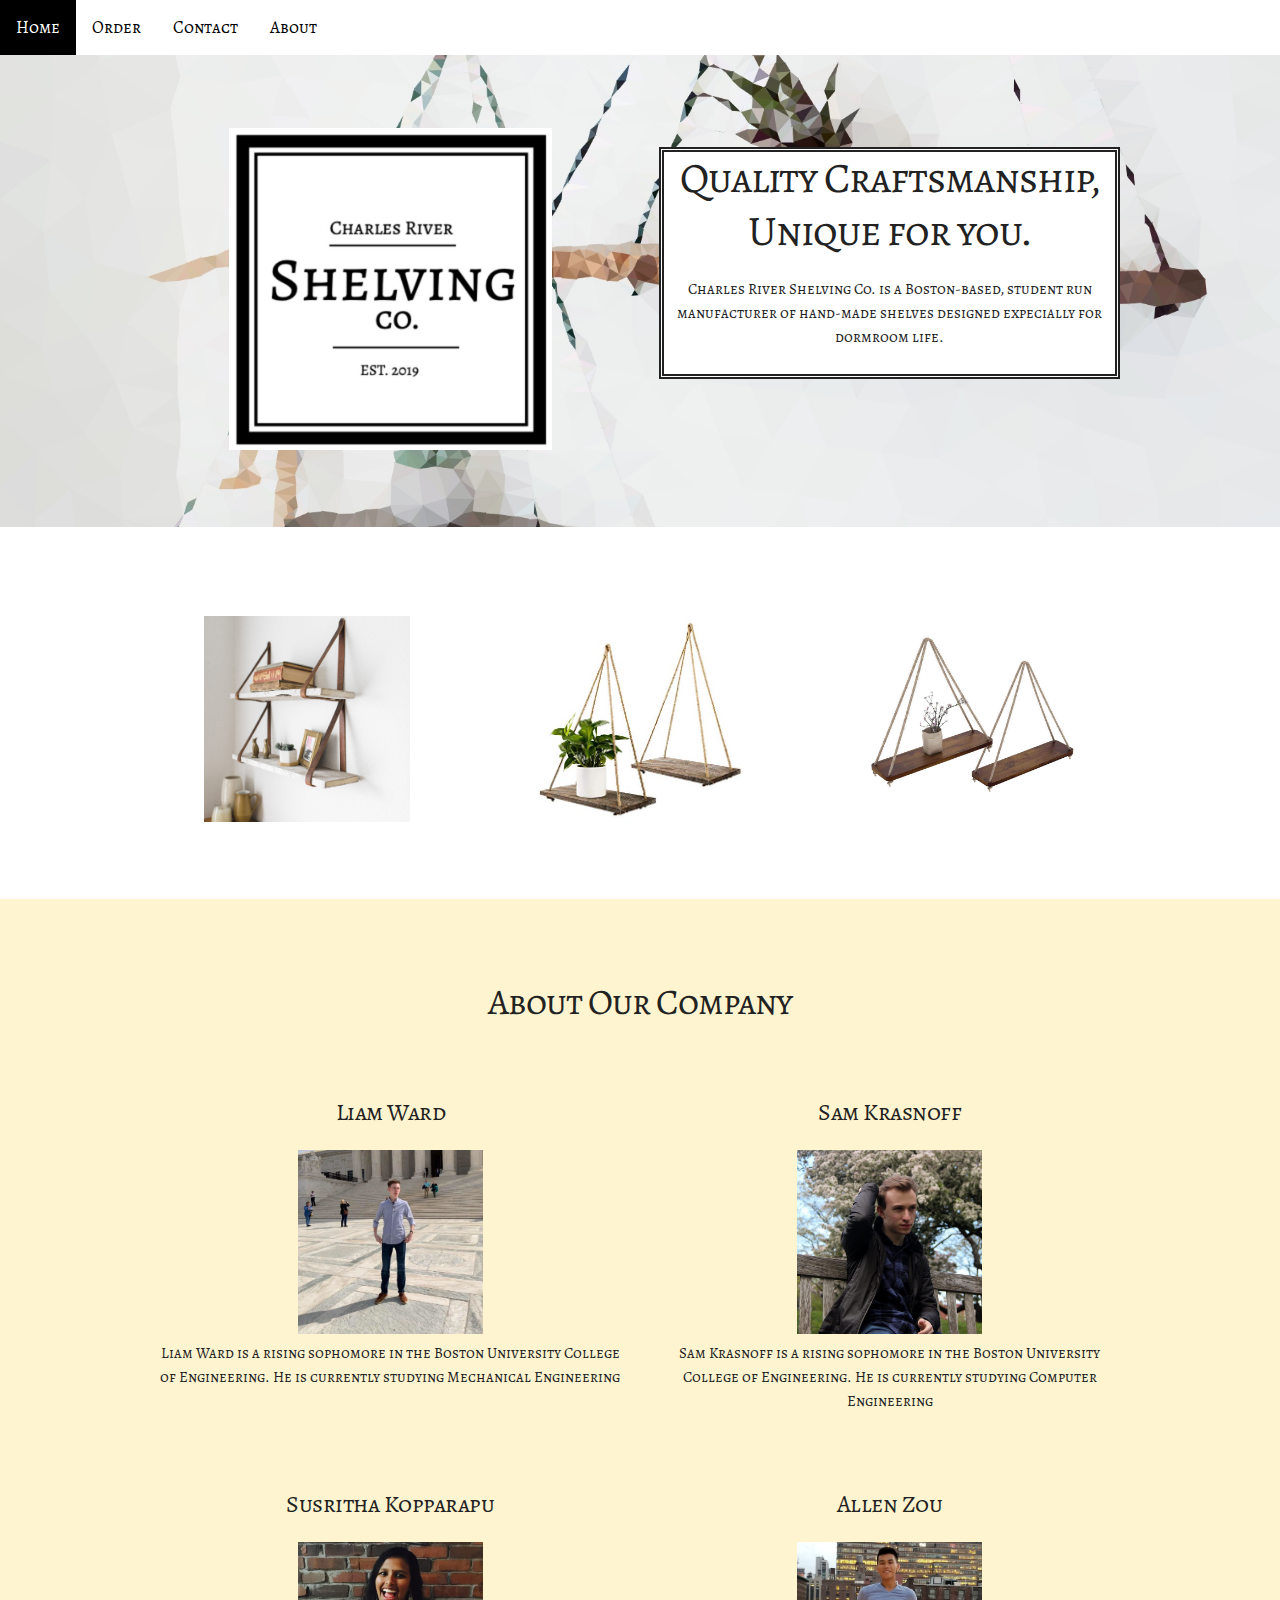
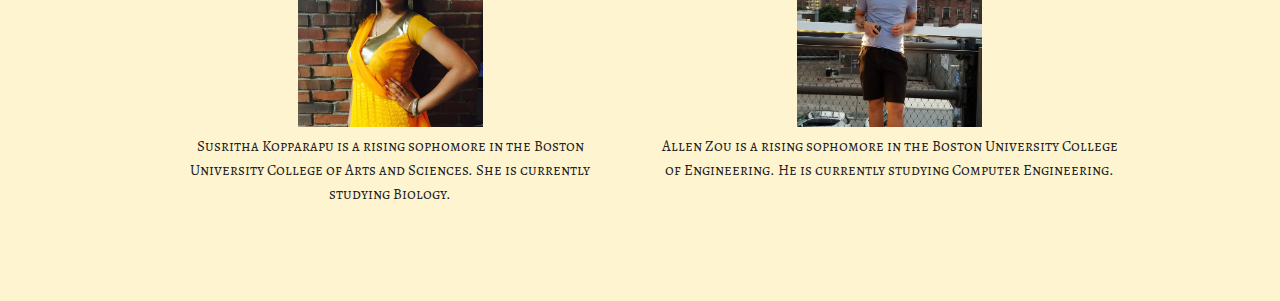
<file: index.html>
<!DOCTYPE html>
<html lang="en">
<head>

  <!-- Basic Page Needs
  –––––––––––––––––––––––––––––––––––––––––––––––––– -->
  <meta charset="utf-8">
  <title>Charles River Shelving Company</title>
  <meta name="description" content="">
  <meta name="author" content="">

  <!-- Mobile Specific Metas
  –––––––––––––––––––––––––––––––––––––––––––––––––– -->
  <meta name="viewport" content="width=device-width, initial-scale=1">

  <!-- FONT
  –––––––––––––––––––––––––––––––––––––––––––––––––– -->

  <link href="https://fonts.googleapis.com/css?family=Alegreya+SC&display=swap" rel="stylesheet">

  <!-- CSS
  –––––––––––––––––––––––––––––––––––––––––––––––––– -->
  <link rel="stylesheet" href="css/normalize.css">
  <link rel="stylesheet" href="css/skeleton.css">

  <!-- Favicon
  –––––––––––––––––––––––––––––––––––––––––––––––––– -->
  <link rel="icon" type="image/png" href="images/favicon.png">

</head>
<body style="text-align: center; font-family: 'Alegreya SC', serif;">

  <!-- Primary Page Layout
  –––––––––––––––––––––––––––––––––––––––––––––––––– -->
<header>
  <div class="topnav">
      <a class="active" href="#home">Home</a>
      <a href="#news">Order</a>
      <a href="#contact">Contact</a>
      <a href="#about">About</a>
    </div>
</header>

<div class="section first" style="padding: 8rem 0 7rem;">
  <div class="container">
    <div class="row">
      <div class="one-half column" style="margin-top: 5%;">
        <img style="height: 70%; width:70%;" src="images/logo.jpg" alt="CRSC">
      </div>
      <div class="one-half column" style="margin-top: 7%; background-color: white; border-style: double; border-width: 5px;">
        <h2>Quality Craftsmanship, Unique for you.</h2>
        <p>Charles River Shelving Co. is a Boston-based, student run manufacturer of hand-made shelves designed expecially for dormroom life.</p>
      </div>
    </div>
  </div>
</div>

<div class="section second" style="padding: 8rem 0 7rem; background-color: white">
  <div class="container">
    <div class="one-third column" style="margin-top: 1%;">
      <img style="height: 70%; width:70%;" src="images/shelf.jpg" alt="shelf">
    </div>
    <div class="one-third column" style="margin-top: 1%;">
      <img style="height: 70%; width:70%;" src="images/shelf1.jpg" alt="shelf">
    </div>
    <div class="one-third column" style="margin-top: 1%;">
      <img style="height: 70%; width:70%;" src="images/shelf2.jpg" alt="shelf">
    </div>
  </div>
</div>
<div class="section third" style="padding: 8rem 0 7rem; background-color: #FFF4D0;">
  <div class="container" width="100%">
    <div class="row">
      <h3>About Our Company</h3>
      <div class="row">
        <div class="one-half column" style="margin-top: 5%">
          <h5>Liam Ward</h5>
          <img src="images/liam.jpg" style="height: 40%; width:40%;" alt="liam">
          <p> Liam Ward is a rising sophomore in the Boston University College of Engineering. He is currently studying Mechanical Engineering</p>
        </div>
        <div class="one-half column" style="margin-top: 5%">
          <h5>Sam Krasnoff</h5>
          <img src="images/sampic.jpg" style="height: 40%; width:40%;" alt="sam">
          <p> Sam Krasnoff is a rising sophomore in the Boston University College of Engineering. He is currently studying Computer Engineering</p>
        </div>
      </div>
      <div class="row">
        <div class="one-half column" style="margin-top: 5%">
          <h5>Susritha Kopparapu</h5>
          <img src="images/susritha.jpg" style="height: 40%; width:40%;" alt="susritha">
          <p> Susritha Kopparapu is a rising sophomore in the Boston University College of Arts and Sciences. She is currently studying Biology.</p>
        </div>
        <div class="one-half column" style="margin-top: 5%">
          <h5>Allen Zou</h5>
          <img src="images/allen.jpg" style="height: 40%; width:40%;" alt="allen">
          <p> Allen Zou is a rising sophomore in the Boston University College of Engineering. He is currently studying Computer Engineering.</p>
        </div>
      </div>
    </div>
  </div>

</div>
<!-- End Document
  –––––––––––––––––––––––––––––––––––––––––––––––––– -->
</body>
</html>
</file>
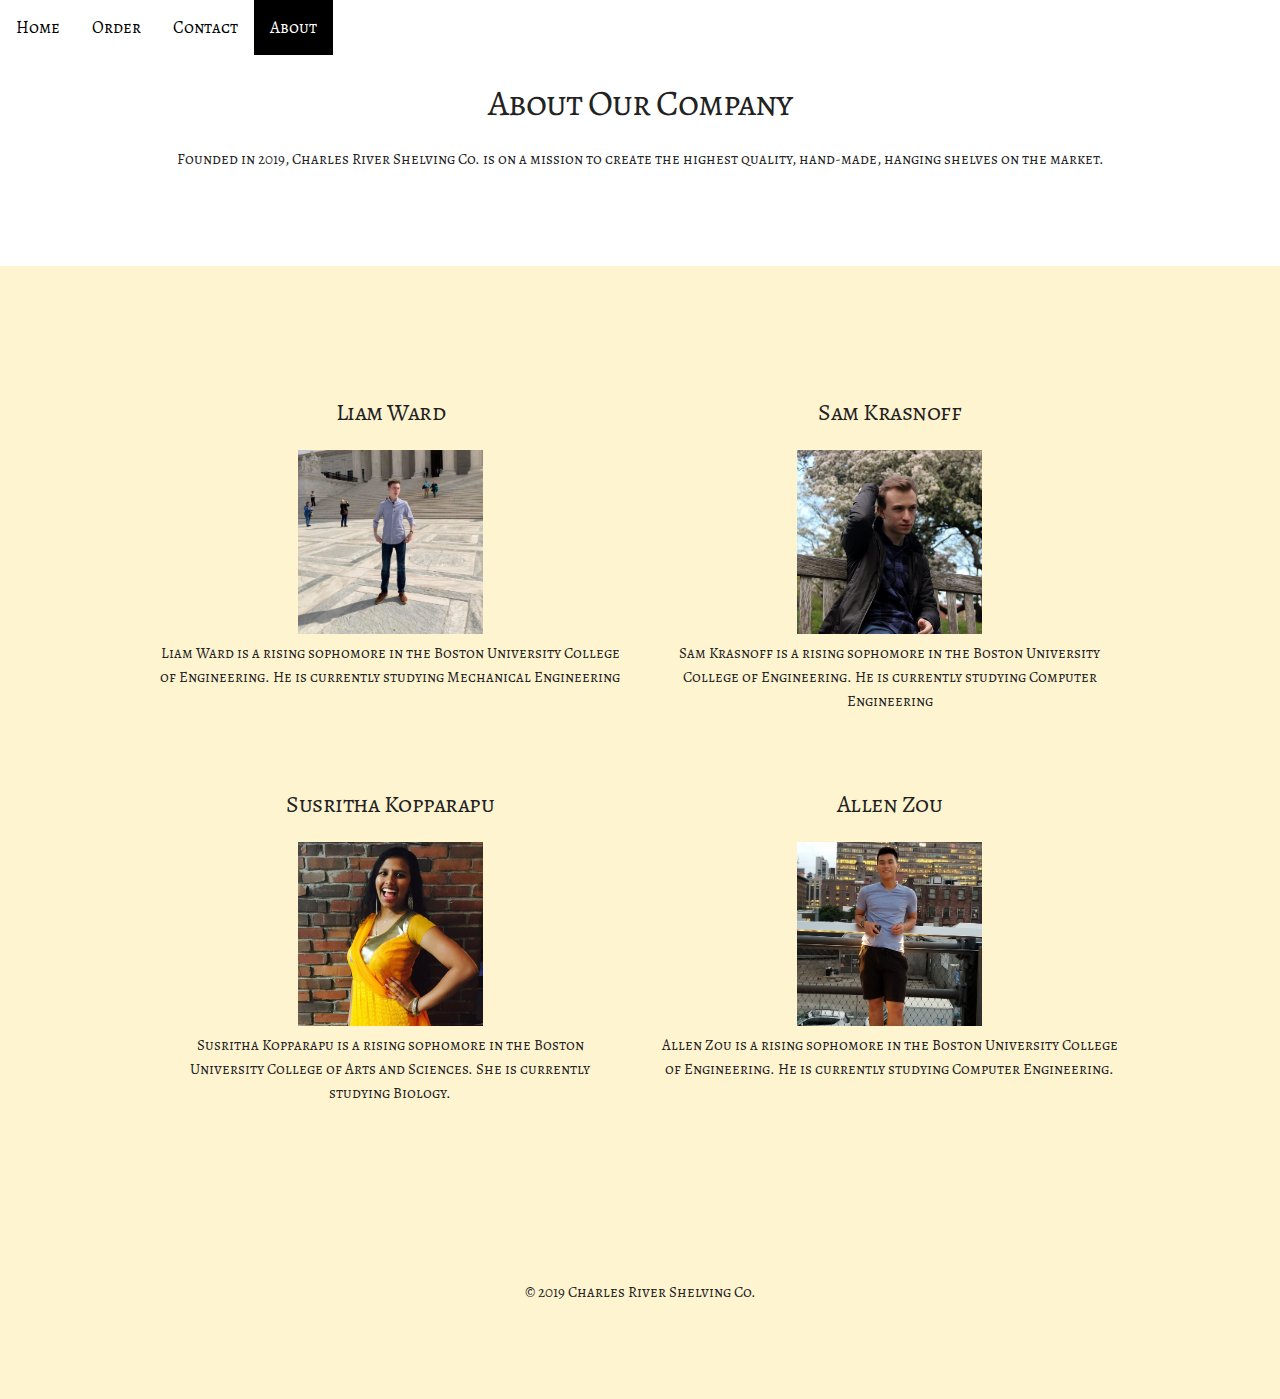
<file: about.html>
<!DOCTYPE html>
<html lang="en">
<head>

  <!-- Basic Page Needs
  –––––––––––––––––––––––––––––––––––––––––––––––––– -->
  <meta charset="utf-8">
  <title>Charles River Shelving Company</title>
  <meta name="description" content="">
  <meta name="author" content="">

  <!-- Mobile Specific Metas
  –––––––––––––––––––––––––––––––––––––––––––––––––– -->
  <meta name="viewport" content="width=device-width, initial-scale=1">

  <!-- FONT
  –––––––––––––––––––––––––––––––––––––––––––––––––– -->

  <link href="https://fonts.googleapis.com/css?family=Alegreya+SC&display=swap" rel="stylesheet">

  <!-- CSS
  –––––––––––––––––––––––––––––––––––––––––––––––––– -->
  <link rel="stylesheet" href="css/normalize.css">
  <link rel="stylesheet" href="css/skeleton.css">

  <!-- Favicon
  –––––––––––––––––––––––––––––––––––––––––––––––––– -->
  <link rel="icon" type="image/png" href="images/favicon.png">

</head>
<body style="text-align: center; font-family: 'Alegreya SC', serif;">

  <!-- Primary Page Layout
  –––––––––––––––––––––––––––––––––––––––––––––––––– -->
<header>
  <div class="topnav">
      <a  href="index.html">Home</a>
      <a href="#news">Order</a>
      <a href="#contact">Contact</a>
      <a class="active" href="about.html">About</a>
    </div>
</header>

<div style="padding: 8rem 0 7rem;">
  <div class="container" width="100%">
    <div class="row">
      <h3>About Our Company</h3>
      <p>Founded in 2019, Charles River Shelving Co. is on a mission to create the highest quality, hand-made, hanging shelves on the market.</p>
    </div>
  </div>
</div>

<div style="padding: 8rem 0 7rem; background-color: #FFF4D0;">
  <div class="container" width="100%">
      <div class="row">
        <div class="one-half column" style="margin-top: 5%">
          <h5>Liam Ward</h5>
          <img src="images/liam.jpg" style="height: 40%; width:40%;" alt="liam">
          <p> Liam Ward is a rising sophomore in the Boston University College of Engineering. He is currently studying Mechanical Engineering</p>
        </div>
        <div class="one-half column" style="margin-top: 5%">
          <h5>Sam Krasnoff</h5>
          <img src="images/sampic.jpg" style="height: 40%; width:40%;" alt="sam">
          <p> Sam Krasnoff is a rising sophomore in the Boston University College of Engineering. He is currently studying Computer Engineering</p>
        </div>
      </div>
      <div class="row">
        <div class="one-half column" style="margin-top: 5%">
          <h5>Susritha Kopparapu</h5>
          <img src="images/susritha.jpg" style="height: 40%; width:40%;" alt="susritha">
          <p> Susritha Kopparapu is a rising sophomore in the Boston University College of Arts and Sciences. She is currently studying Biology.</p>
        </div>
        <div class="one-half column" style="margin-top: 5%">
          <h5>Allen Zou</h5>
          <img src="images/allen.jpg" style="height: 40%; width:40%;" alt="allen">
          <p> Allen Zou is a rising sophomore in the Boston University College of Engineering. He is currently studying Computer Engineering.</p>
        </div>
      </div>
    </div>
  </div>

  <div class="section third" style="padding: 8rem 0 7rem; background-color: #FFF4D0;">
    <div class="container">
      <p>© 2019 Charles River Shelving Co.
    </div>
  </div>

</div>
<!-- End Document
  –––––––––––––––––––––––––––––––––––––––––––––––––– -->
</body>
</html>
</file>
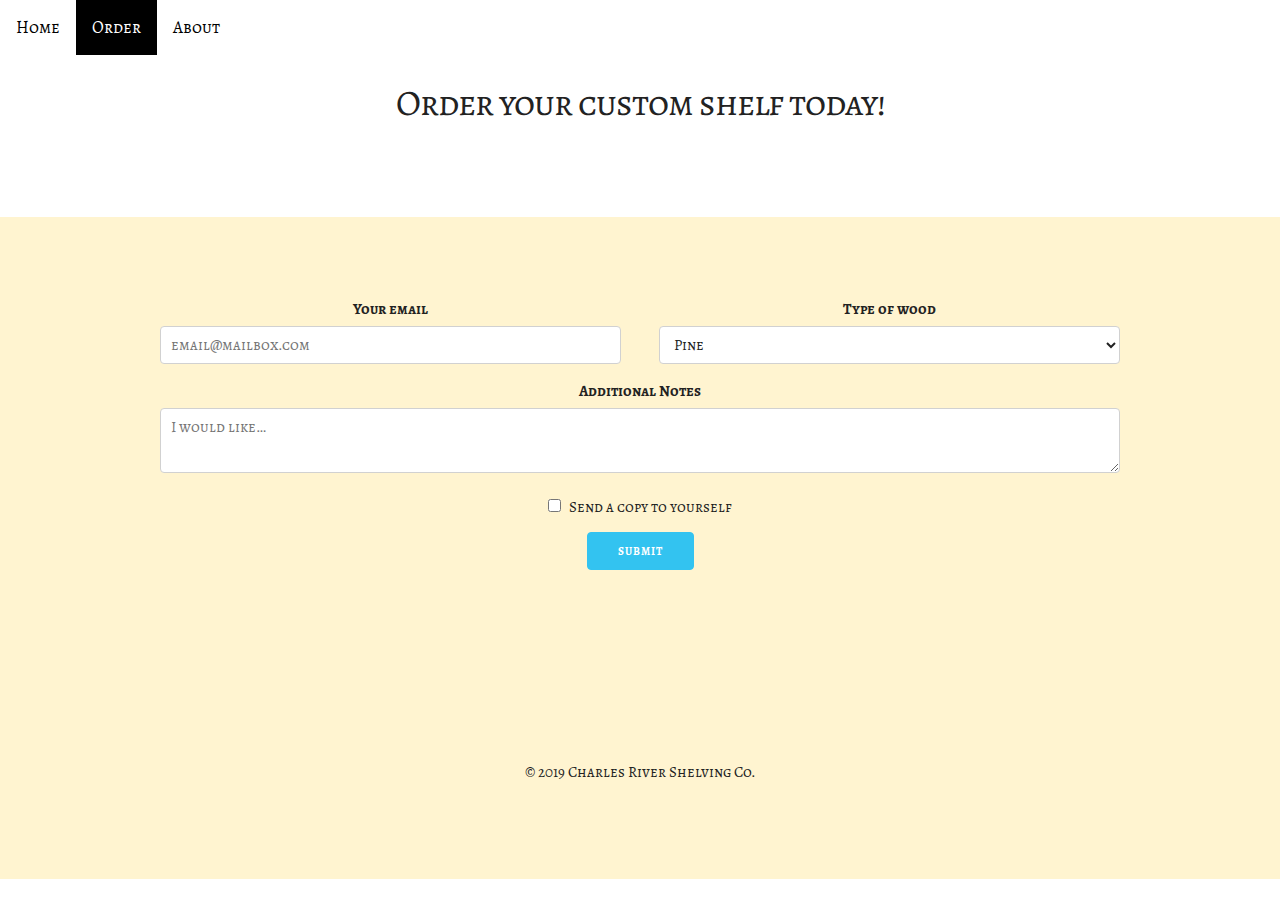
<file: order.html>
<!DOCTYPE html>
<html lang="en">
<head>

  <!-- Basic Page Needs
  –––––––––––––––––––––––––––––––––––––––––––––––––– -->
  <meta charset="utf-8">
  <title>Charles River Shelving Company</title>
  <meta name="description" content="">
  <meta name="author" content="">

  <!-- Mobile Specific Metas
  –––––––––––––––––––––––––––––––––––––––––––––––––– -->
  <meta name="viewport" content="width=device-width, initial-scale=1">

  <!-- FONT
  –––––––––––––––––––––––––––––––––––––––––––––––––– -->

  <link href="https://fonts.googleapis.com/css?family=Alegreya+SC&display=swap" rel="stylesheet">

  <!-- CSS
  –––––––––––––––––––––––––––––––––––––––––––––––––– -->
  <link rel="stylesheet" href="css/normalize.css">
  <link rel="stylesheet" href="css/skeleton.css">

  <!-- Favicon
  –––––––––––––––––––––––––––––––––––––––––––––––––– -->
  <link rel="icon" type="image/png" href="images/favicon.png">

</head>
<body style="text-align: center; font-family: 'Alegreya SC', serif;">

  <!-- Primary Page Layout
  –––––––––––––––––––––––––––––––––––––––––––––––––– -->
<header>
  <div class="topnav">
      <a  href="index.html">Home</a>
      <a class="active" href="order.html">Order</a>
      <a href="about.html">About</a>
    </div>
</header>

<div style="padding: 8rem 0 7rem;">
  <div class="container" width="100%">
    <div class="row">
      <h3>Order your custom shelf today!</h3>

    </div>
  </div>
</div>

<div style="padding: 8rem 0 7rem; background-color: #FFF4D0;">
  <div class="container" width="100%">
  <form>
  <div class="row">
    <div class="six columns">
      <label for="exampleEmailInput">Your email</label>
      <input class="u-full-width" type="email" placeholder="email@mailbox.com" id="exampleEmailInput">
    </div>
    <div class="six columns">
      <label for="exampleRecipientInput">Type of wood</label>
      <select class="u-full-width" id="exampleRecipientInput">
        <option value="Option 1">Pine</option>
        <option value="Option 2">Maple</option>
        <option value="Option 3">Composite</option>
      </select>
    </div>
  </div>
  <label for="exampleMessage">Additional Notes</label>
  <textarea class="u-full-width" placeholder="I would like…" id="exampleMessage"></textarea>
  <label class="example-send-yourself-copy">
    <input type="checkbox">
    <span class="label-body">Send a copy to yourself</span>
  </label>
  <input class="button-primary" type="submit" value="Submit">
</form>
</div>
  </div>

  <div class="section third" style="padding: 8rem 0 7rem; background-color: #FFF4D0;">
    <div class="container">
      <p>© 2019 Charles River Shelving Co.
    </div>
  </div>

</div>
<!-- End Document
  –––––––––––––––––––––––––––––––––––––––––––––––––– -->
</body>
</html>
</file>
<file: css/skeleton.css>
/*
* Skeleton V2.0.4
* Copyright 2014, Dave Gamache
* www.getskeleton.com
* Free to use under the MIT license.
* http://www.opensource.org/licenses/mit-license.php
* 12/29/2014
*/


/* Table of contents
––––––––––––––––––––––––––––––––––––––––––––––––––
- Grid
- Base Styles
- Typography
- Links
- Buttons
- Forms
- Lists
- Code
- Tables
- Spacing
- Utilities
- Clearing
- Media Queries
*/


/* Grid
–––––––––––––––––––––––––––––––––––––––––––––––––– */
.container {
  position: relative;
  width: 100%;
  max-width: 960px;
  margin: 0 auto;
  padding: 0 20px;
  box-sizing: border-box; }
.column,
.columns {
  width: 100%;
  float: left;
  box-sizing: border-box; }

/* For devices larger than 400px */
@media (min-width: 400px) {
  .container {
    width: 85%;
    padding: 0; }
}

/* For devices larger than 550px */
@media (min-width: 550px) {
  .container {
    width: 80%; }
  .column,
  .columns {
    margin-left: 4%; }
  .column:first-child,
  .columns:first-child {
    margin-left: 0; }

  .one.column,
  .one.columns                    { width: 4.66666666667%; }
  .two.columns                    { width: 13.3333333333%; }
  .three.columns                  { width: 22%;            }
  .four.columns                   { width: 30.6666666667%; }
  .five.columns                   { width: 39.3333333333%; }
  .six.columns                    { width: 48%;            }
  .seven.columns                  { width: 56.6666666667%; }
  .eight.columns                  { width: 65.3333333333%; }
  .nine.columns                   { width: 74.0%;          }
  .ten.columns                    { width: 82.6666666667%; }
  .eleven.columns                 { width: 91.3333333333%; }
  .twelve.columns                 { width: 100%; margin-left: 0; }

  .one-third.column               { width: 30.6666666667%; }
  .two-thirds.column              { width: 65.3333333333%; }

  .one-half.column                { width: 48%; }

  /* Offsets */
  .offset-by-one.column,
  .offset-by-one.columns          { margin-left: 8.66666666667%; }
  .offset-by-two.column,
  .offset-by-two.columns          { margin-left: 17.3333333333%; }
  .offset-by-three.column,
  .offset-by-three.columns        { margin-left: 26%;            }
  .offset-by-four.column,
  .offset-by-four.columns         { margin-left: 34.6666666667%; }
  .offset-by-five.column,
  .offset-by-five.columns         { margin-left: 43.3333333333%; }
  .offset-by-six.column,
  .offset-by-six.columns          { margin-left: 52%;            }
  .offset-by-seven.column,
  .offset-by-seven.columns        { margin-left: 60.6666666667%; }
  .offset-by-eight.column,
  .offset-by-eight.columns        { margin-left: 69.3333333333%; }
  .offset-by-nine.column,
  .offset-by-nine.columns         { margin-left: 78.0%;          }
  .offset-by-ten.column,
  .offset-by-ten.columns          { margin-left: 86.6666666667%; }
  .offset-by-eleven.column,
  .offset-by-eleven.columns       { margin-left: 95.3333333333%; }

  .offset-by-one-third.column,
  .offset-by-one-third.columns    { margin-left: 34.6666666667%; }
  .offset-by-two-thirds.column,
  .offset-by-two-thirds.columns   { margin-left: 69.3333333333%; }

  .offset-by-one-half.column,
  .offset-by-one-half.columns     { margin-left: 52%; }

}


/* Base Styles
–––––––––––––––––––––––––––––––––––––––––––––––––– */
/* NOTE
html is set to 62.5% so that all the REM measurements throughout Skeleton
are based on 10px sizing. So basically 1.5rem = 15px :) */
html {
  font-size: 62.5%; }
body {
  font-size: 1.5em; /* currently ems cause chrome bug misinterpreting rems on body element */
  line-height: 1.6;
  font-weight: 400;
  font-family: "Raleway", "HelveticaNeue", "Helvetica Neue", Helvetica, Arial, sans-serif;
  color: #222; }


/* Typography
–––––––––––––––––––––––––––––––––––––––––––––––––– */
h1, h2, h3, h4, h5, h6 {
  margin-top: 0;
  margin-bottom: 2rem;
  font-weight: 300; }
h1 { font-size: 4.0rem; line-height: 1.2;  letter-spacing: -.1rem;}
h2 { font-size: 3.6rem; line-height: 1.25; letter-spacing: -.1rem; }
h3 { font-size: 3.0rem; line-height: 1.3;  letter-spacing: -.1rem; }
h4 { font-size: 2.4rem; line-height: 1.35; letter-spacing: -.08rem; }
h5 { font-size: 1.8rem; line-height: 1.5;  letter-spacing: -.05rem; }
h6 { font-size: 1.5rem; line-height: 1.6;  letter-spacing: 0; }

/* Larger than phablet */
@media (min-width: 550px) {
  h1 { font-size: 5.0rem; }
  h2 { font-size: 4.2rem; }
  h3 { font-size: 3.6rem; }
  h4 { font-size: 3.0rem; }
  h5 { font-size: 2.4rem; }
  h6 { font-size: 1.5rem; }
}

p {
  margin-top: 0; }


/* Links
–––––––––––––––––––––––––––––––––––––––––––––––––– */
a {
  color: #1EAEDB; }
a:hover {
  color: #0FA0CE; }


/* Buttons
–––––––––––––––––––––––––––––––––––––––––––––––––– */
.button,
button,
input[type="submit"],
input[type="reset"],
input[type="button"] {
  display: inline-block;
  height: 38px;
  padding: 0 30px;
  color: #555;
  text-align: center;
  font-size: 11px;
  font-weight: 600;
  line-height: 38px;
  letter-spacing: .1rem;
  text-transform: uppercase;
  text-decoration: none;
  white-space: nowrap;
  background-color: transparent;
  border-radius: 4px;
  border: 1px solid #bbb;
  cursor: pointer;
  box-sizing: border-box; }
.button:hover,
button:hover,
input[type="submit"]:hover,
input[type="reset"]:hover,
input[type="button"]:hover,
.button:focus,
button:focus,
input[type="submit"]:focus,
input[type="reset"]:focus,
input[type="button"]:focus {
  color: #333;
  border-color: #888;
  outline: 0; }
.button.button-primary,
button.button-primary,
input[type="submit"].button-primary,
input[type="reset"].button-primary,
input[type="button"].button-primary {
  color: #FFF;
  background-color: #33C3F0;
  border-color: #33C3F0; }
.button.button-primary:hover,
button.button-primary:hover,
input[type="submit"].button-primary:hover,
input[type="reset"].button-primary:hover,
input[type="button"].button-primary:hover,
.button.button-primary:focus,
button.button-primary:focus,
input[type="submit"].button-primary:focus,
input[type="reset"].button-primary:focus,
input[type="button"].button-primary:focus {
  color: #FFF;
  background-color: #1EAEDB;
  border-color: #1EAEDB; }


/* Forms
–––––––––––––––––––––––––––––––––––––––––––––––––– */
input[type="email"],
input[type="number"],
input[type="search"],
input[type="text"],
input[type="tel"],
input[type="url"],
input[type="password"],
textarea,
select {
  height: 38px;
  padding: 6px 10px; /* The 6px vertically centers text on FF, ignored by Webkit */
  background-color: #fff;
  border: 1px solid #D1D1D1;
  border-radius: 4px;
  box-shadow: none;
  box-sizing: border-box; }
/* Removes awkward default styles on some inputs for iOS */
input[type="email"],
input[type="number"],
input[type="search"],
input[type="text"],
input[type="tel"],
input[type="url"],
input[type="password"],
textarea {
  -webkit-appearance: none;
     -moz-appearance: none;
          appearance: none; }
textarea {
  min-height: 65px;
  padding-top: 6px;
  padding-bottom: 6px; }
input[type="email"]:focus,
input[type="number"]:focus,
input[type="search"]:focus,
input[type="text"]:focus,
input[type="tel"]:focus,
input[type="url"]:focus,
input[type="password"]:focus,
textarea:focus,
select:focus {
  border: 1px solid #33C3F0;
  outline: 0; }
label,
legend {
  display: block;
  margin-bottom: .5rem;
  font-weight: 600; }
fieldset {
  padding: 0;
  border-width: 0; }
input[type="checkbox"],
input[type="radio"] {
  display: inline; }
label > .label-body {
  display: inline-block;
  margin-left: .5rem;
  font-weight: normal; }


/* Lists
–––––––––––––––––––––––––––––––––––––––––––––––––– */
ul {
  list-style: circle inside; }
ol {
  list-style: decimal inside; }
ol, ul {
  padding-left: 0;
  margin-top: 0; }
ul ul,
ul ol,
ol ol,
ol ul {
  margin: 1.5rem 0 1.5rem 3rem;
  font-size: 90%; }
li {
  margin-bottom: 1rem; }


/* Code
–––––––––––––––––––––––––––––––––––––––––––––––––– */
code {
  padding: .2rem .5rem;
  margin: 0 .2rem;
  font-size: 90%;
  white-space: nowrap;
  background: #F1F1F1;
  border: 1px solid #E1E1E1;
  border-radius: 4px; }
pre > code {
  display: block;
  padding: 1rem 1.5rem;
  white-space: pre; }


/* Tables
–––––––––––––––––––––––––––––––––––––––––––––––––– */
th,
td {
  padding: 12px 15px;
  text-align: left;
  border-bottom: 1px solid #E1E1E1; }
th:first-child,
td:first-child {
  padding-left: 0; }
th:last-child,
td:last-child {
  padding-right: 0; }


/* Spacing
–––––––––––––––––––––––––––––––––––––––––––––––––– */
button,
.button {
  margin-bottom: 1rem; }
input,
textarea,
select,
fieldset {
  margin-bottom: 1.5rem; }
pre,
blockquote,
dl,
figure,
table,
p,
ul,
ol,
form {
  margin-bottom: 2.5rem; }


/* Utilities
–––––––––––––––––––––––––––––––––––––––––––––––––– */
.u-full-width {
  width: 100%;
  box-sizing: border-box; }
.u-max-full-width {
  max-width: 100%;
  box-sizing: border-box; }
.u-pull-right {
  float: right; }
.u-pull-left {
  float: left; }


/* Misc
–––––––––––––––––––––––––––––––––––––––––––––––––– */
hr {
  margin-top: 3rem;
  margin-bottom: 3.5rem;
  border-width: 0;
  border-top: 1px solid #E1E1E1; }


/* Clearing
–––––––––––––––––––––––––––––––––––––––––––––––––– */

/* Self Clearing Goodness */
.container:after,
.row:after,
.u-cf {
  content: "";
  display: table;
  clear: both; }


/* Media Queries
–––––––––––––––––––––––––––––––––––––––––––––––––– */
/*
Note: The best way to structure the use of media queries is to create the queries
near the relevant code. For example, if you wanted to change the styles for buttons
on small devices, paste the mobile query code up in the buttons section and style it
there.
*/


/* Larger than mobile */
@media (min-width: 400px) {}

/* Larger than phablet (also point when grid becomes active) */
@media (min-width: 550px) {}

/* Larger than tablet */
@media (min-width: 750px) {}

/* Larger than desktop */
@media (min-width: 1000px) {}

/* Larger than Desktop HD */
@media (min-width: 1200px) {}
</file>
